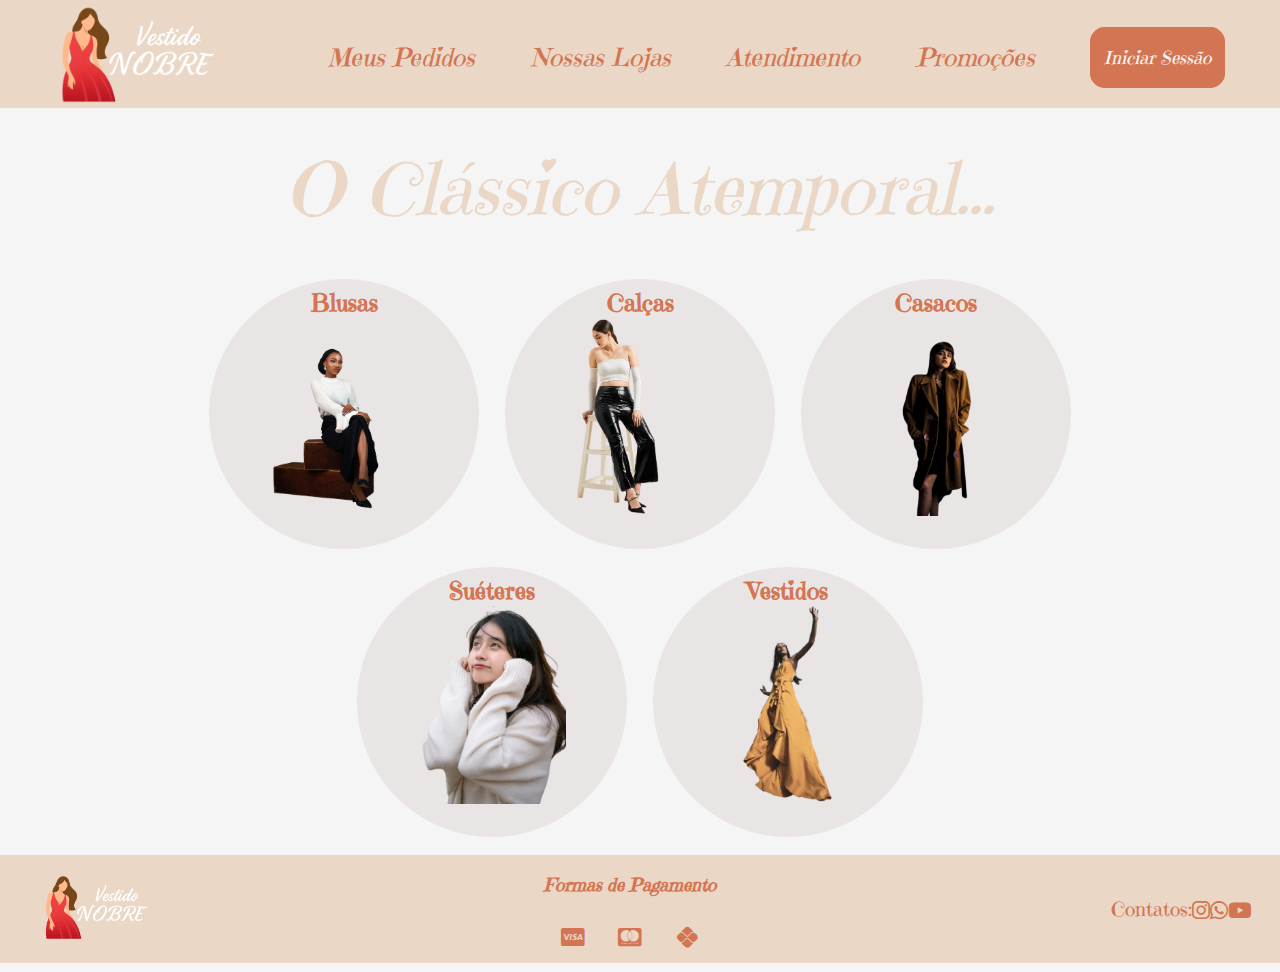
<file: index.html>
<!DOCTYPE html>
<html lang="pt-br">
<head>
    <meta charset="UTF-8">
    <meta name="viewport" content="width=device-width, initial-scale=1.0">
    <title>Vestido Nobre</title>
    <link rel="stylesheet" href="https://cdnjs.cloudflare.com/ajax/libs/font-awesome/6.7.2/css/all.min.css" integrity="sha512-Evv84Mr4kqVGRNSgIGL/F/aIDqQb7xQ2vcrdIwxfjThSH8CSR7PBEakCr51Ck+w+/U6swU2Im1vVX0SVk9ABhg==" crossorigin="anonymous" referrerpolicy="no-referrer"/>
    <link rel="stylesheet" href="css/style.css">
    <link rel="shortcut icon" href="img/woman-clothes.png" type="image/x-icon">
    
</head>
<body>
    <header>
        <nav>
            <ul>
                <li>
                    <a href="index.html"><img class= "logo" id= logo-header src="img/logo20.png" alt="Mulher de Vestido Rosa Flamejante">
                    </a>
                </li>
                <li>
                    <a class="link" href="#"></a>
                </li>
                <li>
                    <a href="#">Meus Pedidos</a>
                </li>
                <li>
                    <a href="#">Nossas Lojas</a>
                </li>
                <li>
                    <a href="#">Atendimento</a>
                </li>
                <li>
                    <a href="#">Promoções</a>
                </li>
                <li>
                    <a class="button01" href="login.html">Iniciar Sessão 
                    </a>
                </li>
            </ul>
        </nav>
        
    </header>
    <main>
            <div class="container_text">
                O Clássico Atemporal...

    </div>
            <nav class="container-cards">
                    <div class="card card-title">Blusas<a href="blusas.html"><img class="card-image"src="img/blusa-removebg-preview.png" alt="Blusas"></a></div>
                    <div class="card card-title">Calças<a href="#"><img class="card-image" src="img/pants-removebg-preview.png" alt="Calças"></a></div>
                    <div class="card card-title">Casacos<a href="#"><img class="card-image" src="img/casaco-removeback-removebg-preview.png" alt="Casaco"></a></div>
                    <div class="card card-title"> Suéteres<a href="#"><img class="card-image" src="img/sweter-removebg-preview.png" alt="Suéter"></a></div>
                    <div class="card card-title">Vestidos<a href=""><img class="card-image" src="img/vestido-removebg-preview.png" alt="Vestido"></a></div>
            </nav>
    </main>
    <footer>
        <div>
            <a href="#logo-header">
                <img class="logo2" src="img/logo20.png" alt="Vestido Nobre">
            </a>
        </div>
        <div class="form_pag">
            <h5>Formas de Pagamento</h5>
            <ul> 
                <li><i class="fa-brands fa-cc-visa"></i></li>
                <li>
                    <i class="fa-brands fa-cc-mastercard"></i> 
                </li>
                <li>
                    <i class="fa-brands fa-pix"></i>
                </li>
            </ul>    
        </div>
        <nav>
            <ul>Contatos: 
                <li><a href="#"><i class="fa-brands fa-instagram"></i></a></li>
                <li><a href="#"><i class="fa-brands fa-whatsapp"></i></a></li>
                <li><a href="#"><i class="fa-brands fa-youtube"></i></a></li>
            </ul>
        </nav>

    </footer>
</body>
</html>
</file>
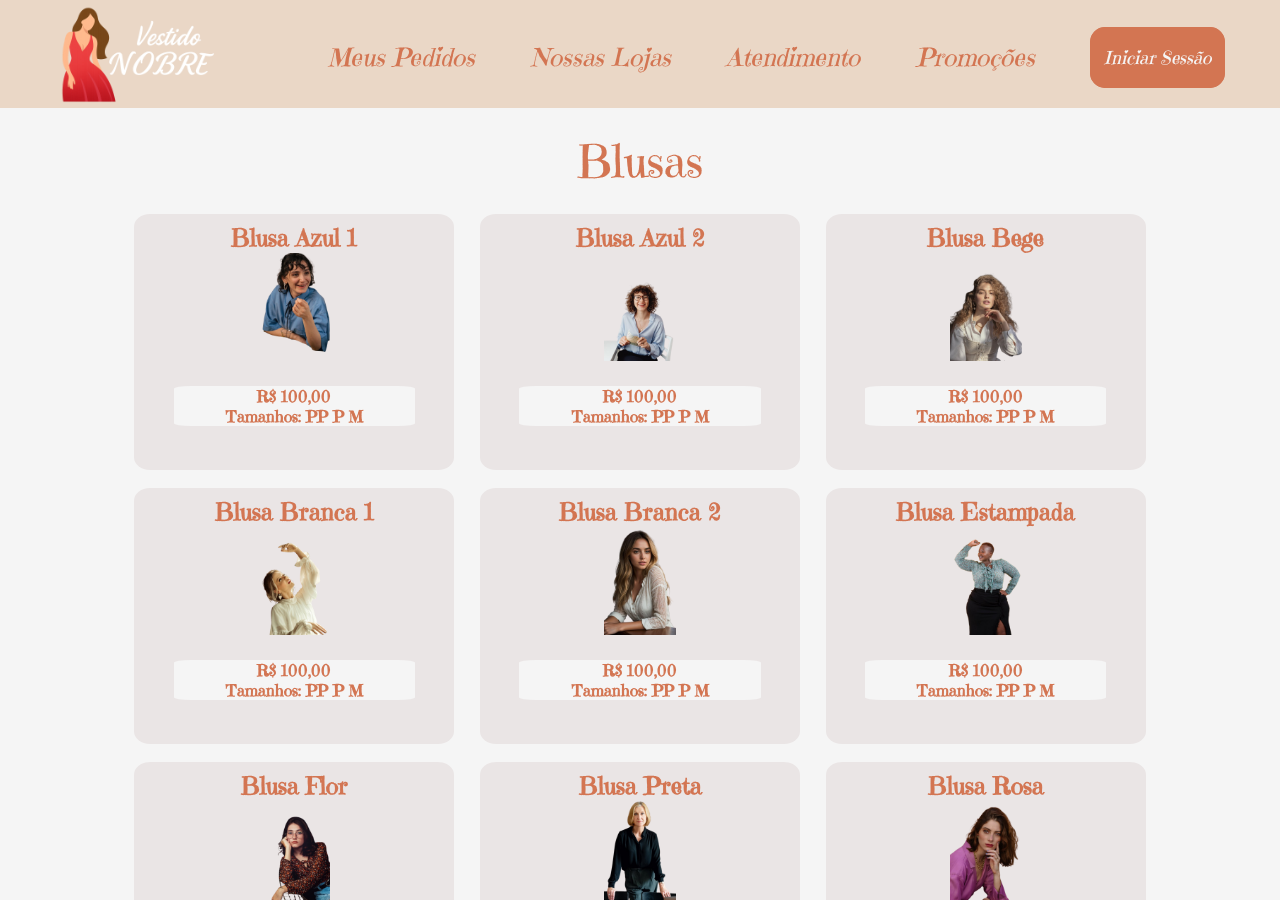
<file: blusas.html>
<!DOCTYPE html>
<html lang="pt-br">
<head>
    <meta charset="UTF-8">
    <meta name="viewport" content="width=device-width, initial-scale=1.0">
    <title>Blusas</title>
    <link rel="stylesheet" href="https://cdnjs.cloudflare.com/ajax/libs/font-awesome/6.7.2/css/all.min.css" integrity="sha512-Evv84Mr4kqVGRNSgIGL/F/aIDqQb7xQ2vcrdIwxfjThSH8CSR7PBEakCr51Ck+w+/U6swU2Im1vVX0SVk9ABhg==" crossorigin="anonymous" referrerpolicy="no-referrer"/>
    <link rel="stylesheet" href="css/style.css">
    <link rel="shortcut icon" href="img/woman-clothes.png" type="image/x-icon">
</head>
<body>
    <header>
        <nav>
            <ul>
                <li>
                    <a href="index.html"><img class= "logo" id= logo-header src="img/logo20.png" alt="Mulher de Vestido Rosa Flamejante">
                    </a>
                </li>
                <li>
                    <a class="link" href="#"></a>
                </li>
                <li>
                    <a href="#">Meus Pedidos</a>
                </li>
                <li>
                    <a href="#">Nossas Lojas</a>
                </li>
                <li>
                    <a href="#">Atendimento</a>
                </li>
                <li>
                    <a href="#">Promoções</a>
                </li>
                <li>
                    <a class="button01" href="login.html">Iniciar Sessão 
                    </a>
                </li>
            </ul>
        </nav>     
    <main class="main_pages">
        <div class="section_title">Blusas
        </div>
        
        <section class="container-cards2">

            <div class="card2 card-title">Blusa Azul 1<a href="blusas.html"><img class="card-image2"src="img/blusas/blusa_azul.png" alt="Blusa azul1"></a>
                <div class="card2_content">
                    <h3>R$ 100,00</h3>
                    <p>Tamanhos: PP P M</p>
                </div>
            </div>
                    <div class="card2 card-title">Blusa Azul 2
                        <a href="#">
                            <img class="card-image2" src="img/blusas/blusa_azul2.png" alt="Blusa azul1">
                        </a>
                        <div class="card2_content">
                            <h3>R$ 100,00</h3>
                            <p>Tamanhos: PP P M</p>
                        </div>
                    </div>

                    <div class="card2 card-title">Blusa Bege
                        <a href="#">
                            <img class="card-image2"src="img/blusas/blusa_bege.png" alt="Blusa Branca 1">
                        </a>
                        <div class="card2_content">
                            <h3>R$ 100,00</h3>
                            <p>Tamanhos: PP P M</p>
                        </div>
                    </div>

                    <div class="card2 card-title">Blusa Branca 1
                        <a href="#">
                            <img class="card-image2"src="img/blusas/blusa_branca.png" alt="Blusa Branca 1">
                        </a>
                        <div class="card2_content">
                            <h3>R$ 100,00</h3>
                            <p>Tamanhos: PP P M</p>
                        </div>
                        </div>

                    <div class="card2 card-title">Blusa Branca 2
                        <a href="#">
                            <img class="card-image2"src="img/blusas/blusa_longa_blanc.png" alt="Blusa Branca 2">
                        </a>
                        <div class="card2_content">
                            <h3>R$ 100,00</h3>
                            <p>Tamanhos: PP P M</p>
                        </div>
                    </div>

                    <div class="card2 card-title">Blusa Estampada
                        <a href="#">
                            <img class="card-image2"src="img/blusas/blusa_estampada.png" alt="Estampada">
                        </a>
                        <div class="card2_content">
                            <h3>R$ 100,00</h3>
                            <p>Tamanhos: PP P M</p>
                        </div>
                    </div>

                    <div class="card2 card-title">Blusa Flor
                        <a href="#">
                            <img class="card-image2" src="img/blusas/blusa_flor.png" alt="Blusa Florida">
                        </a>
                        <div class="card2_content">
                            <h3>R$ 100,00</h3>
                            <p>Tamanhos: PP P M</p>
                        </div>
                    </div>

                    <div class="card2 card-title">Blusa Preta
                        <a href="#">
                            <img class="card-image2" src="img/blusas/blusa_preta.png" alt="Blusa Preta">
                        </a>
                        <div class="card2_content">
                            <h3>R$ 100,00</h3>
                            <p>Tamanhos: PP P M</p>
                        </div>
                    </div>

                    <div class="card2 card-title">Blusa Rosa
                        <a href="#">
                            <img class="card-image2" src="img/blusas/blusa_rosa.png" alt="Blusa Rosa">
                        </a>
                        <div class="card2_content">
                            <h3>R$ 100,00</h3>
                            <p>Tamanhos: PP P M</p>
                        </div>
                    </div>

                    <div class="card2 card-title">Blusa Verde
                        <a href="#">
                            <img class="card-image2" src="img/blusas/blusa_verde.png" alt="Blusa Verde">
                        </a>
                        <div class="card2_content">
                            <h3>R$ 100,00</h3>
                            <p>Tamanhos: PP P M</p>
                        </div>
                    </div>
        </section>
       
    </main>
    <footer>
        <div>
            <a href="#logo-header">
                <img class="logo2" src="img/logo20.png" alt="Vestido Nobre">
            </a>
        </div>
        <div class="form_pag">
            <h5>Formas de Pagamento</h5>
            <ul> 
                <li><i class="fa-brands fa-cc-visa"></i></li>
                <li>
                    <i class="fa-brands fa-cc-mastercard"></i> 
                </li>
                <li>
                    <i class="fa-brands fa-pix"></i>
                </li>
            </ul>    
        </div>
        <nav>
            <ul>Contatos: 
                <li><a href="#"><i class="fa-brands fa-instagram"></i></a></li>
                <li><a href="#"><i class="fa-brands fa-whatsapp"></i></a></li>
                <li><a href="#"><i class="fa-brands fa-youtube"></i></a></li>
            </ul>
        </nav>
    </footer>  
</body>
</html>
</file>
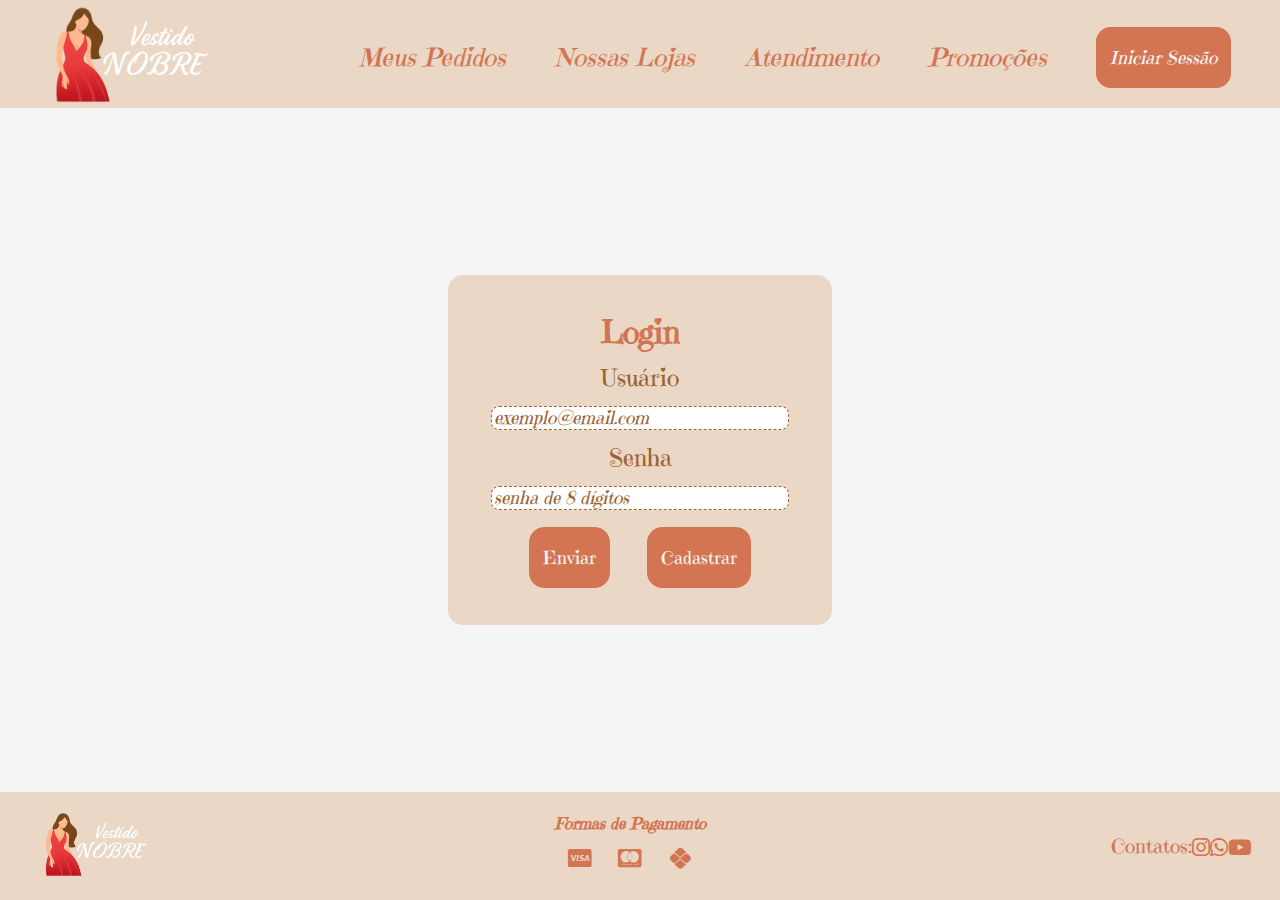
<file: login.html>
<!DOCTYPE html>
<html lang="pt-br">
<head>
    <meta charset="UTF-8">
    <meta name="viewport" content="width=device-width, initial-scale=1.0">
    <title>Login</title>
    <link rel="stylesheet" href="https://cdnjs.cloudflare.com/ajax/libs/font-awesome/6.7.2/css/all.min.css" integrity="sha512-Evv84Mr4kqVGRNSgIGL/F/aIDqQb7xQ2vcrdIwxfjThSH8CSR7PBEakCr51Ck+w+/U6swU2Im1vVX0SVk9ABhg==" crossorigin="anonymous" referrerpolicy="no-referrer"/>
    <link rel="stylesheet" href="css/style.css">
    <link rel="shortcut icon" href="img/woman-clothes.png" type="image/x-icon">
</head>
<body>
    <header>
        <ul>
            <li>
                <a href="index.html"><img class= "logo" src="img/logo20.png" alt="Mulher de Vestido Rosa Flamejante">
                </a>
            </li>
            <li>
                <a href="#"></a>
            </li>
            <li>
                <li>
                    <a href="#">Meus Pedidos</a>
                </li>
                <li>
                    <a href="lojas.html">Nossas Lojas</a>
                </li>
                <li>
                    <a href="#">Atendimento</a>
                </li>
                <li>
                    <a href="#">Promoções</a>
                </li>    
                <li>
                <a class="button01" href="login.html">Iniciar Sessão 
                </a>
            </li>
        </ul>
    </header>
    <main>
        <form action="codigo.php" method="post">
            <div class="box01">
                <h1>Login</h1>
                <label class="box02"for="user">Usuário</label>
                <input class="box03"type="email" name="user" id="user"
                placeholder="exemplo@email.com">

                <label class="box02"for="senha">Senha</label>
                <input class="box03"type="password" name="senha" id="senha"
                placeholder="senha de 8 dígitos">
                <div class="container_buttons">
                    <input class="button01 button02 "type="submit"value="Enviar">
                    <a class="button01" href="new.html">Cadastrar
                    </a>
                </div> 
            </div>
        </form>
    </main>
    <footer>
        <div>
            <a href="#logo-header">
                <img class="logo2" src="img/logo20.png" alt="Vestido Nobre">
            </a>
        </div>
        <div class="form_pag">
            <h6>Formas de Pagamento</h6>
            <ul> 
                <li><i class="fa-brands fa-cc-visa"></i></li>
                <li>
                    <i class="fa-brands fa-cc-mastercard"></i> 
                </li>
                <li>
                    <i class="fa-brands fa-pix"></i>
                </li>
            </ul>    
        </div>
        <nav>
            <ul>Contatos: 
                <li><a href="#"><i class="fa-brands fa-instagram"></i></a></li>
                <li><a href="#"><i class="fa-brands fa-whatsapp"></i></a></li>
                <li><a href="#"><i class="fa-brands fa-youtube"></i></a></li>
            </ul>
        </nav>
    </footer>
</body>
</html>
</file>
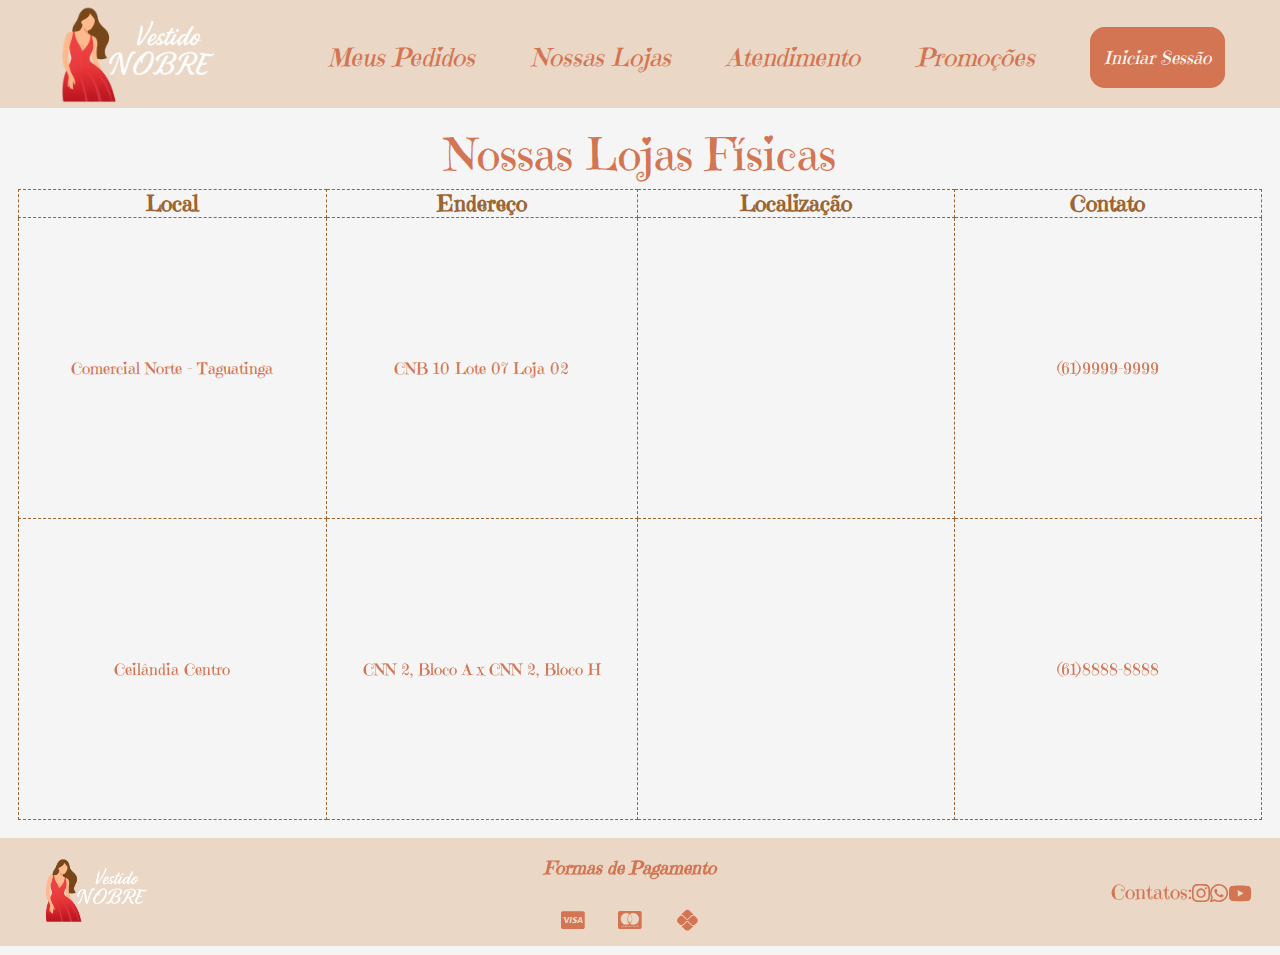
<file: lojas.html>
<!DOCTYPE html>
<html lang="pt-br">
<head>
    <meta charset="UTF-8">
    <meta name="viewport" content="width=device-width, initial-scale=1.0">
    <title>Lojas</title>
    <link rel="stylesheet" href="https://cdnjs.cloudflare.com/ajax/libs/font-awesome/6.7.2/css/all.min.css" integrity="sha512-Evv84Mr4kqVGRNSgIGL/F/aIDqQb7xQ2vcrdIwxfjThSH8CSR7PBEakCr51Ck+w+/U6swU2Im1vVX0SVk9ABhg==" crossorigin="anonymous" referrerpolicy="no-referrer"/>
    <link rel="stylesheet" href="css/style.css">
    <link rel="shortcut icon" href="img/woman-clothes.png" type="image/x-icon">
</head>
<body>
    <header>
        <nav>
            <ul>
                <li>
                    <a href="index.html"><img class= "logo" id= logo-header src="img/logo20.png" alt="Mulher de Vestido Rosa Flamejante">
                    </a>
                </li>
                <li>
                    <a class="link" href="#"></a>
                </li>
                <li>
                    <a href="#">Meus Pedidos</a>
                </li>
                <li>
                    <a href="lojas.html">Nossas Lojas</a>
                </li>
                <li>
                    <a href="#">Atendimento</a>
                </li>
                <li>
                    <a href="#">Promoções</a>
                </li>
                <li>
                    <a class="button01" href="login.html">Iniciar Sessão 
                    </a>
                </li>
            </ul>
        </nav> 
    </header>        
    <main>
        <div class="section_title">
            Nossas Lojas Físicas
        </div>
        <div>
            <table>
                <thead>
                    <tr>
                        <th>Local</th>
                        <th>Endereço</th>
                        <th>Localização</th>
                        <th>Contato</th>
                    </tr>
                </thead>
                <tbody>
                    <tr>
                        <td>Comercial Norte - Taguatinga</td>
                        <td>CNB 10 Lote 07 Loja 02</td>
                        <td>    
                            <iframe src="https://www.google.com/maps/embed?pb=!1m17!1m12!1m3!1d15356.965194322915!2d-48.12963839999999!3d-15.79122565!2m3!1f0!2f0!3f0!3m2!1i1024!2i768!4f13.1!3m2!1m1!2s!5e0!3m2!1sen!2sbr!4v1749494092476!5m2!1sen!2sbr" style="border:0;" allowfullscreen="" loading="lazy" referrerpolicy="no-referrer-when-downgrade"></iframe>
                        </td>
                        <td>(61)9999-9999</td>
                    </tr>
                    <tr>
                        <td>Ceilândia Centro </td>
                        <td>CNN 2, Bloco A x CNN 2, Bloco H </td>
                        <td>    
                            <iframe src="https://www.google.com/maps/embed?pb=!1m17!1m12!1m3!1d15356.965194322915!2d-48.12963839999999!3d-15.79122565!2m3!1f0!2f0!3f0!3m2!1i1024!2i768!4f13.1!3m2!1m1!2s!5e0!3m2!1sen!2sbr!4v1749494092476!5m2!1sen!2sbr" width="600" height="450" style="border:0;" allowfullscreen="" loading="lazy" referrerpolicy="no-referrer-when-downgrade"></iframe>
                        </td>
                        <td>(61)8888-8888</td>
                    </tr>
                </tbody>
            </table>
        </div>
                   
    </main>
    <footer>
        <div>
            <a href="#logo-header">
                <img class="logo2" src="img/logo20.png" alt="Vestido Nobre">
            </a>
        </div>
        <div class="form_pag">
            <h5>Formas de Pagamento</h5>
            <ul> 
                <li><i class="fa-brands fa-cc-visa"></i></li>
                <li>
                    <i class="fa-brands fa-cc-mastercard"></i> 
                </li>
                <li>
                    <i class="fa-brands fa-pix"></i>
                </li>
            </ul>    
        </div>
        <nav>
            <ul>Contatos: 
                <li><a href="#"><i class="fa-brands fa-instagram"></i></a></li>
                <li><a href="#"><i class="fa-brands fa-whatsapp"></i></a></li>
                <li><a href="#"><i class="fa-brands fa-youtube"></i></a></li>
            </ul>
        </nav>
    </footer>  
</body>
</html>
</file>
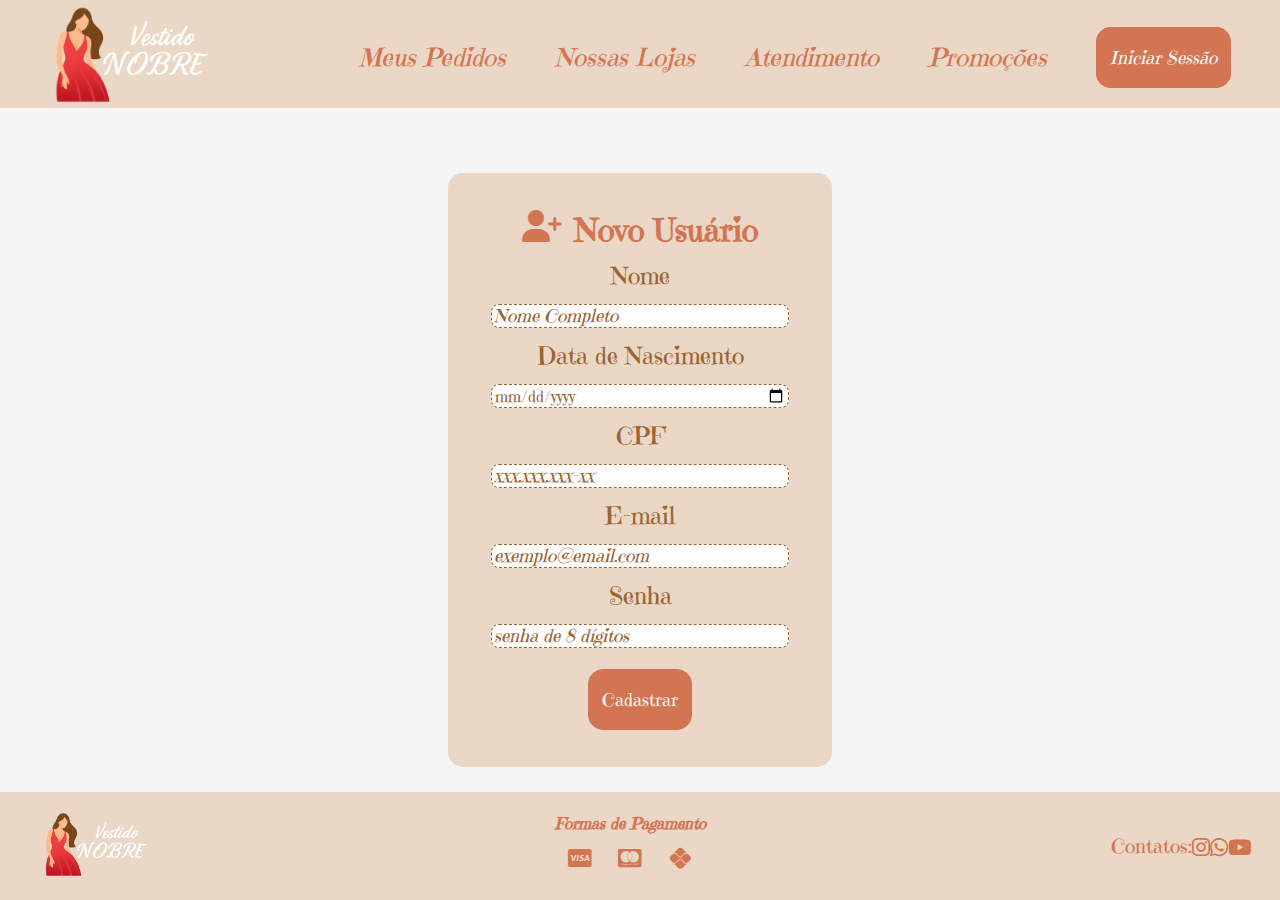
<file: new.html>
<!DOCTYPE html>
<html lang="pt-br">
<head>
    <meta charset="UTF-8">
    <meta name="viewport" content="width=device-width, initial-scale=1.0">
    <title>Cadastro</title>
    <link rel="stylesheet" href="https://cdnjs.cloudflare.com/ajax/libs/font-awesome/6.7.2/css/all.min.css" integrity="sha512-Evv84Mr4kqVGRNSgIGL/F/aIDqQb7xQ2vcrdIwxfjThSH8CSR7PBEakCr51Ck+w+/U6swU2Im1vVX0SVk9ABhg==" crossorigin="anonymous" referrerpolicy="no-referrer"/>
    <link rel="stylesheet" href="css/style.css">
    <link rel="shortcut icon" href="img/woman-clothes.png" type="image/x-icon">
</head>
<body>
    <header>
        <ul>
            <li>
                <a href="index.html"><img class= "logo" src="img/logo20.png" alt="Mulher de Vestido Rosa Flamejante">
                </a>
            </li>
            <li>
                <a href="#"></a>
            </li>
            <li>
                <li>
                    <a href="#">Meus Pedidos</a>
                </li>
                <li>
                    <a href="lojas.html">Nossas Lojas</a>
                </li>
                <li>
                    <a href="#">Atendimento</a>
                </li>
                <li>
                    <a href="#">Promoções</a>
                </li>    
                <li>
                <a class="button01" href="login.html">Iniciar Sessão 
                </a>
            </li>
        </ul>
    </header>
    <div>
        <h1>Quer se cadastrar?</h1>
        <p>Por favor,preencha os campos abaixo:</p>
    </div>
    <main>
        <form action="#" method="post">
            <div class="box01">
                <div class="title_cad">
                     <i class="fa-solid fa-user-plus"></i>
                    <h1>Novo Usuário</h1>
                </div>
               <label class="box02"for="user">Nome</label>
                <input class="box03"type="nome" name="nome" id="user"
                placeholder="Nome Completo ">

                <label class="box02"for="dt_nasc">Data de Nascimento</label>
                <input class="box03"type="date" name="dt_nasc" id="dt_nasc"
                placeholder=" ">
                 <label class="box02" for="cpf">CPF</label>

                <input class="box03"type="text" name="cpf" id="cpf"
                placeholder="xxx.xxx.xxx-xx ">
                
                <label class="box02"for="email">E-mail</label>
                <input class="box03"type="email" name="user" id="user"
                placeholder="exemplo@email.com">

                <label class="box02"for="senha">Senha</label>
                <input class="box03"type="password" name="senha" id="senha"
                placeholder="senha de 8 dígitos">

                <input class="button01 button02 "type="submit"value="Cadastrar">

    </main>
    <footer>
        <div>
            <a href="#logo-header">
                <img class="logo2" src="img/logo20.png" alt="Vestido Nobre">
            </a>
        </div>
        <div class="form_pag">
            <h6>Formas de Pagamento</h6>
            <ul> 
                <li><i class="fa-brands fa-cc-visa"></i></li>
                <li>
                    <i class="fa-brands fa-cc-mastercard"></i> 
                </li>
                <li>
                    <i class="fa-brands fa-pix"></i>
                </li>
            </ul>    
        </div>
        <nav>
            <ul>Contatos: 
                <li><a href="#"><i class="fa-brands fa-instagram"></i></a></li>
                <li><a href="#"><i class="fa-brands fa-whatsapp"></i></a></li>
                <li><a href="#"><i class="fa-brands fa-youtube"></i></a></li>
            </ul>
        </nav>
    </footer>
    
    
</body>
</html>
</file>
<file: css/style.css>
@import url('https://fonts.googleapis.com/css2?family=Birthstone&family=Dancing+Script:wght@400..700&family=Emilys+Candy&family=WDXL+Lubrifont+TC&display=swap');
@import url(./header.css);
@import url(./footer.css);

:root{
    --cor-verdee: #13594D;
    --cor-verdec: #A3B781;
    --cor-marrome: #5D3B16;
    --cor-marromc: #9A6533;
    --cor-bege: #c19c84;
    --cor-rosa:#D73647;
    --cor-branco: whitesmoke;
    --cor-cinza: rgb(234, 229, 229);
    --cor-caramelo: #D37552;
    --cor-terracota:  #B65538;
    --cor-marromn:#73350c;
    --cor-begen:#EAD7C6;
    --cor-musgo:#74A363;
    --cor-mostarda: #FFBE2C;
}
html{
   min-height: 100vh;
   
}
*{
    margin: 0;
    padding: 0;
    font-size: 16px;
    font-family: "Emilys Candy", serif;
    box-sizing: border-box;
}
a{
    text-decoration: none;
}
body{
    display: flex;
    min-height: 100vh;
    flex-direction: column;
    background-color: var(--cor-branco);

}
main{
    flex:1;
    display:flex;
    flex-direction:
    column;
    justify-content: space-evenly;
    width: 100%;
    margin-top: 12vh;
    padding:2vh;
    color: var(--cor-caramelo);
   
}
.button01{
    border: 1px solid  var(--cor-caramelo);
    border-radius: 15px;
    max-width:60%;
    padding: 2vh 1vw;
    background-color:  var(--cor-caramelo);
    color: var(--cor-branco);
    font-size: 2vh;
}
.button01:hover{
    border: 2px solid var(--cor-caramelo);
    background-color: var(--cor-branco);
    color: var(--cor-caramelo);
}
.button02{
    margin-top: 5%;
}
.box01{

    display: flex;
    flex-direction: column;
    justify-content: center;
    align-items: center;
    margin: 0 auto;
    width:30vw;
    background-color: var(--cor-begen);
    border-radius: 15px;
    padding: 3% 0.5%;
    
}
.box01 h1{
    color: var(--cor-caramelo);
    font-size: 2rem;
}

.box02{
    color: var(--cor-marromc);
    margin: 3%;
    font-size: 1.5rem;
}

.box03{
    width: 80%;
    height: 1.5rem;
    border: 1px dashed  var(--cor-marromc);
    border-radius: 8px;
    padding:0.5%;
    color: var(--cor-marromc);
    margin: 0.5%;
}


.container_text{
    align-self: center;
    height:5%;
    font-size: 8vh;
    font-style: italic;
    margin-top: 2vh;
    margin-bottom:5vh;
    color: var(--cor-begen);
    text-align: center;

}
.container-cards{
    align-self: center;
    display:flex;
    max-width: 100%;
    width: 90vw;
    height: 90%;
    flex-direction: row;
    justify-content: center;
    align-items: center;
    column-gap: 2vw;
    row-gap: 2vh;
    list-style: none;
    flex-wrap: wrap;

}
.card{
    display:flex;
    flex: 0 1 30vh;
    height:30vh;
    border-radius: 50%;
    background-color: var(--cor-cinza);

}

.card-title{
    display: flex;
    flex-direction: column;
    font-weight: 800;
    text-align: center;
    padding:1vh;
    color: var(--cor-caramelo);
    font-size: 1.5rem;
   }
.card-image{
    align-self: center;
    height: 22vh;
}

.container-cards2{
    align-self: center;
    display:flex;
    flex-direction: row;
    justify-content: center;
    max-width: 1200px;
    align-items: center;
    width: 100vw;
    padding: 2vh 0;
    column-gap: 2vw;
    row-gap: 2vh;
    flex-wrap: wrap;

}
.card2{
    width: 20rem;
    display:flex;
    height: 16rem;
    border-radius: 5%;
    background-color: var(--cor-cinza);

}
.card-image2{
    align-self: center;
    height: 12vh;
    
}
.card2_content{
    flex: 0 1 auto;
    align-self: center;
    display: flex;
    flex-direction: column;
    align-items: center;
    width: 80%;
    margin: 2vh 1vw;
    border-radius: 7%;
    background-color: var(--cor-branco);
    color: var(--color-marromc);
}
.container_buttons{
    flex-shrink: 1;
    display: flex;
    width: 80%;
    justify-content: space-evenly;
    
  
}
.container_buttons a{
    align-self: flex-end;
    display: block;
    max-height: 4.5rem;
    font-size: 2vh;
    
}
.container_buttons input{
    display: block;
    font-size: 2vh;
}

.title_cad{
    display: flex;

}
.title_cad i{
    font-size: 2rem;
    margin-right: 1vw;
}

.section_title{
    height: 6vh;
    margin-bottom: 1vh;
    font-size: 5vh;
    text-align: center;
    color: var(--cor-caramelo);
}
.main_pages{
    margin-top: 0vh;
    margin-bottom: 10vh;
}

iframe{
    display: block;
    width: 100%;
    max-width: 100%;
    height: 300px;
    border: none;
}

table{
    justify-self: center;
}

table,th,tr,td{
    border: var(--cor-marromc) 1px dashed;
    text-align: center;
    border-collapse: collapse;
}
table th{
    width:15vh;
    font-size: 22px;
    font-weight: 800;
    color: var(--cor-marromc);
    background-color: var(--color-begen);
    
}
table th,td{
      width:30vw;
    
}
</file>
